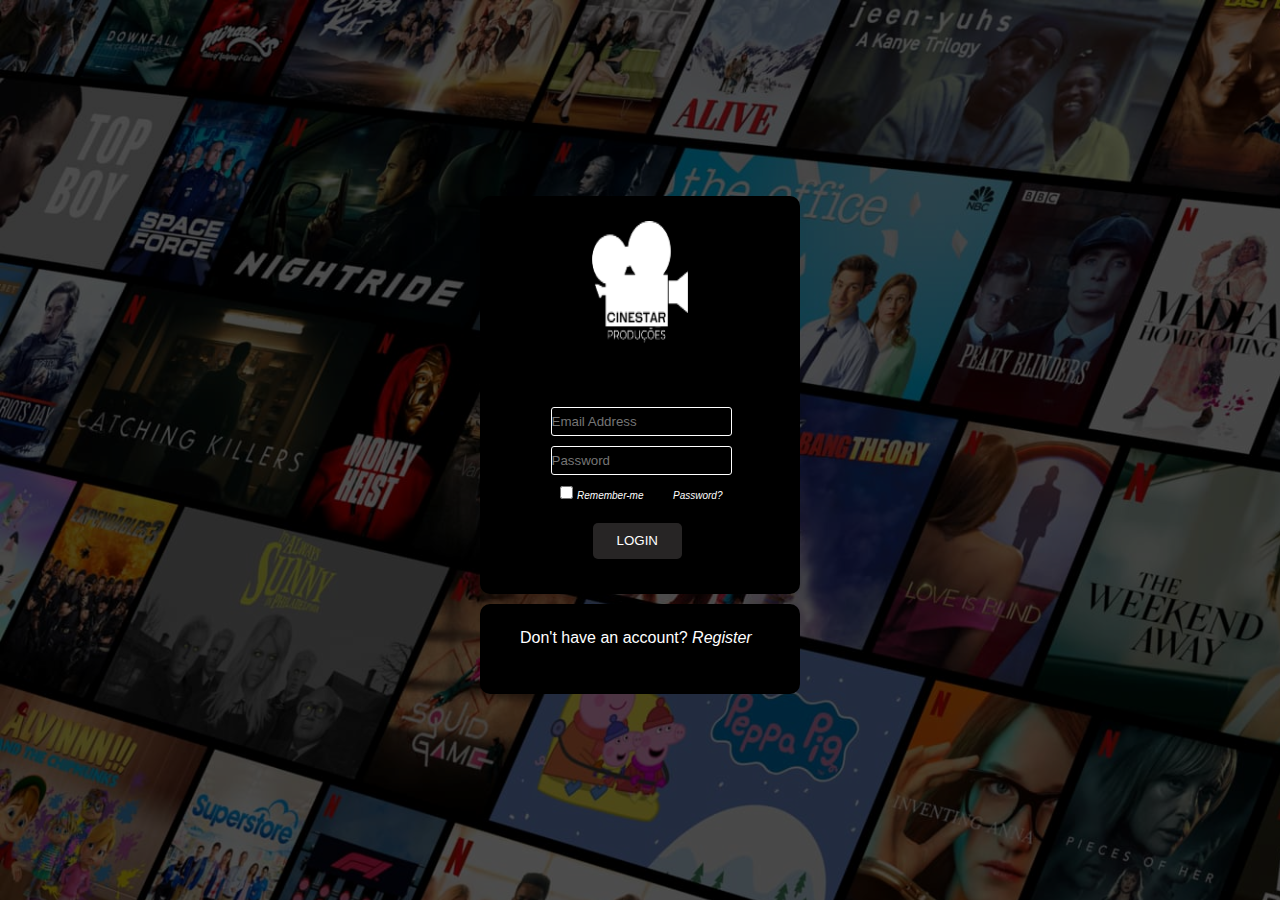
<file: index.html>
<!DOCTYPE html>
<html lang="pt-br">
    <head>
        <title>Cinestar Produções - Login</title>
        <meta charset="UTF-8">
        <meta name="author" content="Arthur Alves | Flaubert Cauê | Melissa Karen | Mickaelle Karine">
        <meta name="keywords" content="Filmes, Séries, Cinema, Assitir">
        <meta name="viewport" content="width=device-width, initial-scale=1.0">
        
        <link rel="stylesheet" href="login.css">
    </head>
    <body >
        <div class="pai">
            <div class="quadro">
                <img src="logo.png" alt="logo" class="foto_logo">

                <form id="formulario">
                    <div class="entradas">
                        
                        <input type="text" class="c_entrada email" id="email" placeholder="Email Address" required> 
                        <span id="emailError" style="color: red;"></span>
                       
                        <input type="password" class="c_entrada senha" id="Senha" placeholder="Password" required>
                        <span id="senhaError" style="color: red;"></span>
                       
                        
                        <div class="concluido">
                            <input type="checkbox">
                            <p class="texto">Remember-me</p>    
                            <p class="texto2"> Password?</p>
                        </div>
                    </div>
                    <button class="butao" type="submit">LOGIN</button>
                    
                </form>
               

                
            </div>

            <div class="quadro2">
                <p class="texto3">
                    Don't have an account? 
                </p>
                <button class="botao_registro" id="redireciona">
                    Register
                </button>
            </div>
        </div>  
        <script src="login.js"></script>
    </body>
</html>
</file>
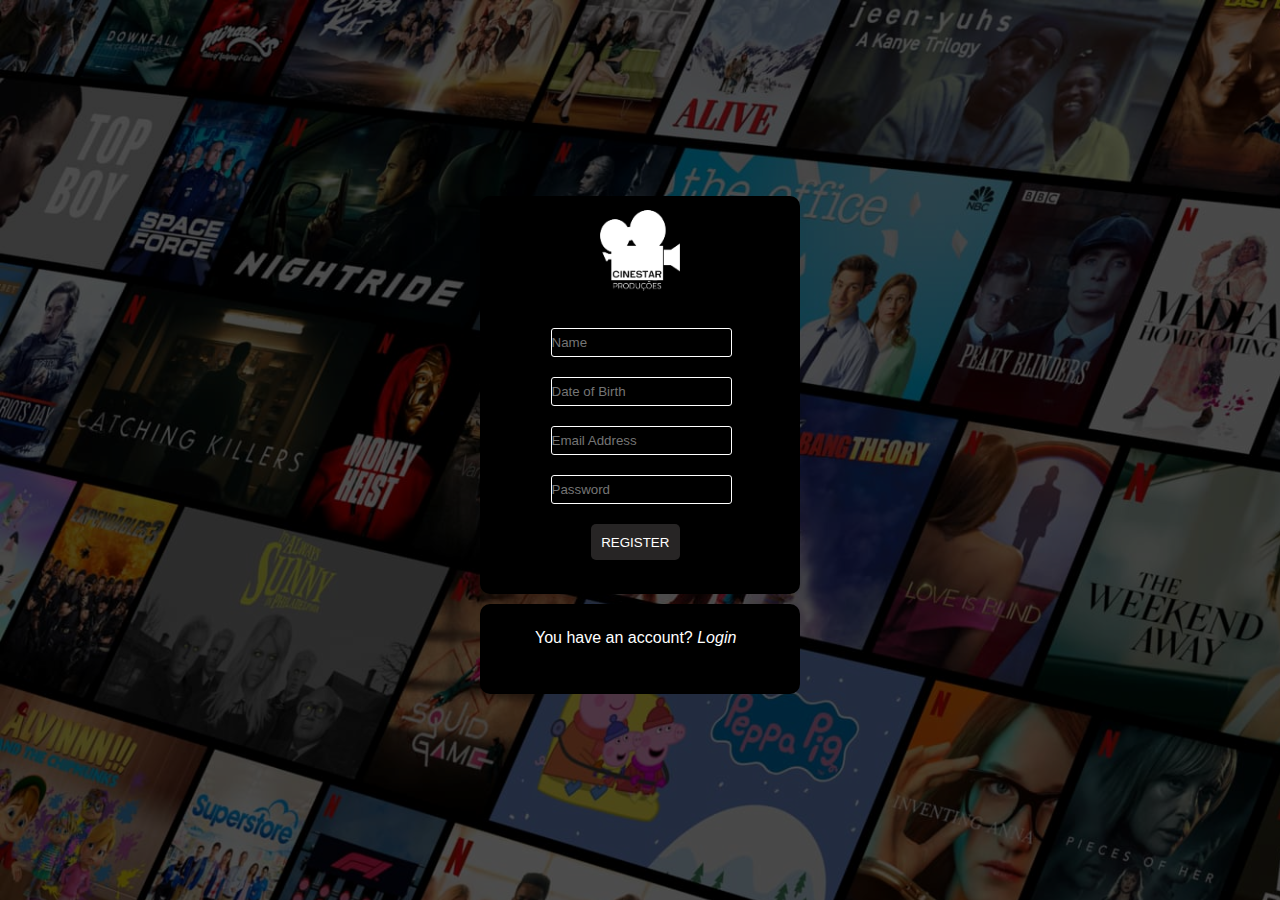
<file: Cadastro.html>
<!DOCTYPE html>
<html lang="pt-br">
    <head>
        <title>Cinestar Produções - Cadastro</title>
        <meta charset="UTF-8">
        <meta name="author" content="Arthur Alves | Flaubert Cauê | Melissa Karen | Mickaelle Karine">
        <meta name="keywords" content="Filmes, Séries, Cinema, Assitir">
        <meta name="viewport" content="width=device-width, initial-scale=1.0">
        
        <link rel="stylesheet" href="cadastro.css">
    </head>
    <body >
        <div class="pai">

            <div class="quadro">

                <img src="logo.png" alt="logo" class="foto_logo">

                <form id="formulario">
                    <div class="entradas">
                        <input type="text"  class="c_entrada" placeholder="Name" required >

                        <span id="dataError" style="color: red;"></span>
                        <input type="text"  class="c_entrada" id="data" placeholder="Date of Birth" required >
                        
                        <span id="emailError" style="color: red;"></span>
                        <input type="text" name="username" class="c_entrada" id="email"  placeholder="Email Address" required>
                        
                        <span id="senhaError" style="color: red;"></span>
                        <input type="password" name="password" class="c_entrada" placeholder="Password" id="senha" required >
                        
                        
                    </div>

                    <button class="butao" type="submit">REGISTER</button>
                </form>
              
            </div>

            <div class="quadro2">
                <p class="texto3">
                    You have an account? 
                </p>
                <button class="botao_registro" id="redireciona">
                    Login
                </button>

            </div>
        </div>
    <script src="cadastro.js"></script> 
    </body>
</html>
</file>
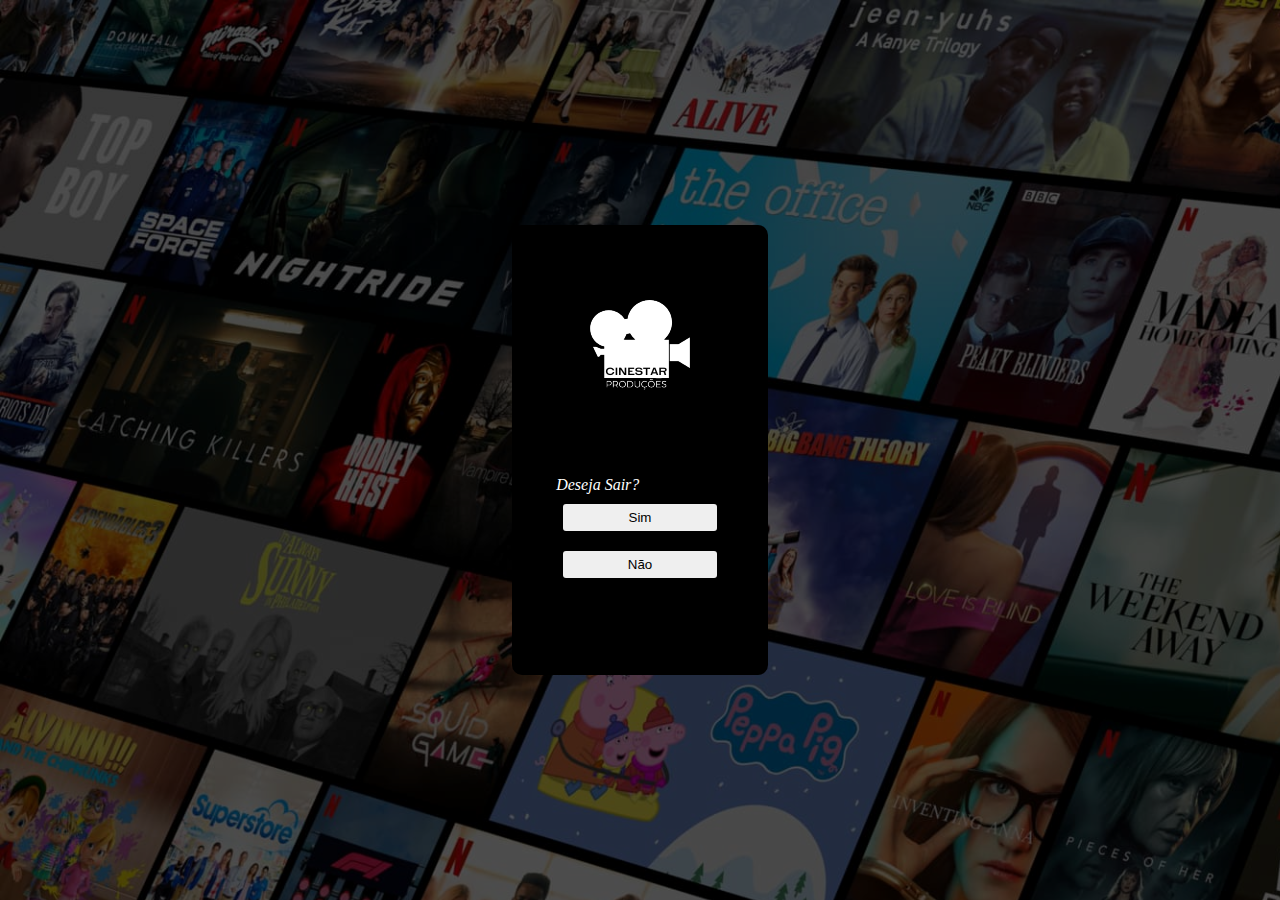
<file: sair.html>
<!DOCTYPE html>
<html lang="en">
    <head>
        <title>Cinestar Produções - Sair</title>
        <meta charset="UTF-8">
        <meta name="author" content="Arthur Alves | Flaubert Cauê | Melissa Karen | Mickaelle Karine">
        <meta name="keywords" content="Filmes, Séries, Cinema, Assitir">
        <meta name="viewport" content="width=device-width, initial-scale=1.0">

        <link rel="stylesheet" href="sair.css" type="text/css">
    </head>
    <body>
        <div class="pai">

            <div class="conteudo">

                <div class="quadro-sair">
                    <div class="div-logo-img">
                        <img src="logo.png" alt="logo" id="logo-header">
                   </div>

                    <div class="div-textos-quadro-sair">
                        <p class="texto-sair"> Deseja Sair?</p>
                        <button class="button-sair button-sim" id="sai">Sim</button>
                        <button class="button-sair button-nao" id="sainn">Não</button>
                   </div>
                   

                </div>

            </div>
            <div class="footer">

            </div>

        </div>
    <script>
        var r = document.getElementById("sai");
        r.addEventListener("click", function(){
            window.location.href = "https://www.google.com.br/?hl=pt-BR"
        })
        var g = document.getElementById("sainn");
        g.addEventListener("click", function(){
            window.location.href = "https://alvesarthur1983.github.io/Cine-star/inicial"
        })
    </script> 
    </body>
</html>
</file>
<file: login.css>
* {
    margin: 0;
    padding: 0;
    font-family: 'Segoe UI', Tahoma, Verdana, sans-serif;  
   
}

body {
   background-image: url('fundo_site.png' );
   border-image-repeat: no-repeat;
}

.pai {
    display: flex;
    justify-content: center;
    align-items: center;
    height: 100vh;
    width: 100%;
    flex-direction: column;  
    background-color: rgba(0, 0, 0, 0.6);
}

.quadro {
    flex:0.2 1 300px;
    width: 320px;
    background-color: black;
    display: flex;
    align-items: center;
    flex-direction: column;
    justify-content: space-around;
    border-radius: 10px;
}
 
.foto_logo {
    width: 30%;
    height: 15vh;
    margin-bottom: 0;
    padding-bottom: 0;
}
 
.butao {
    border-radius: 5px;
    border: none;
    width: 50%;
    height: 4vh;
    color: white;
    background-color:#272525;   
    margin-bottom: 10px;
    margin-left: 42px;
    margin-top: 20px;
}
 
.butao:hover {
    background-color: #484848;   
    font-size: 15px;
}  

.entradas {
    display: flex;
    flex-wrap: wrap;
    flex-direction: column;
    align-items: center;
    justify-content: space-between;
    
    
}

.c_entrada {
    height: 3vh;
    width: 100%;
    background-color: transparent;
    border-radius: 3px;
    border: 1px solid white;
    color: white;
    margin: 0;
    margin-bottom: 10px;
}

input {
    outline: none;
}
 

.texto  {
    display: inline;
    color: white;
    font-size: 10px;
    font-style: oblique;
}
 
.texto2 {
    margin-left: 25px;
    display: inline;
    color: white;
    font-size: 10px;
    font-style: oblique;
}

.texto3 {
    display: inline-block;
    font-size: medium;
    color: white;
    margin-top: 25px;
    margin-left: 40px;
}

.botao_registro {
    display: inline-block;
    font-style: oblique;
    font-size: medium;
    color: white;
    background-color: transparent;
    border: none;
    margin-top: 20px;
}

.botao_registro:hover {
    font-size: large;
}

.quadro2 {
    display: flex;
    margin: 10px;
    background-color: black;
    height: 10vh;
    width: 320px;
    display: block;
    border-radius: 10px;
}
 
.conluido{ 
    display: flex ;
    width: 100%;
    margin-top: 50px;
}


#emailError, #senhaError {
    font-size: 10px;
    font-style: oblique;
}
 
 @media screen and (max-width:700px) {
 
         .foto_usuario {
            width: 35%;
            height: 15vh;
        }

         .quadro {
            flex:0.2 1 200px;
        }         
}
</file>
<file: cadastro.css>
* {
    margin: 0;
    padding: 0;
    font-family: 'Segoe UI', Tahoma, Verdana, sans-serif;  
}

body {
   background-image: url('fundo_site.png' );
   border-image-repeat: no-repeat;
}

.pai {
    display: flex;
    justify-content: center;
    align-items: center;
    height: 100vh;
    width: 100%;
    flex-direction: column;  
    background-color: rgba(0, 0, 0, 0.6);
}

#emailError, #senhaError, #dataError {
    font-size: 10px;
    font-style: oblique;
}

.quadro {
    flex:0.2 1 300px;
    width: 320px;
    background-color: black;
    display: flex;
    align-items: center;
    flex-direction: column;
    justify-content: space-around;
    border-radius: 10px;
}
 
.foto_logo {
    width: 25%;
    height: 10vh;
    margin-bottom: 0;
    padding-bottom: 0;
}
 
.butao {
    border-radius: 5px;
    border: none;
    width: 50%;
    height: 4vh;
    color: white;
    background-color: #272525;
    margin-top: 0;
    padding-top: 0;   
    margin-bottom: 20px;
    margin-left: 40px;
}
 
.butao:hover {
    font-size: 15px;
}    
 
.c_entrada {
    height: 3vh;
    width: 100%;
    background-color: transparent;
    border-radius: 3px;
    border: 1px solid white;
    color: white;
    margin-bottom: 20px;
}

.label_entrada {
    color:  white;  
    font-weight: 200;
    font-size: small;
    margin: 3px;
    margin-top: 0;
}

input {
    outline: none;
}
 
.entradas {
    display: flex;
    flex-wrap: wrap;
    flex-direction: column;
    flex-basis: 100px;
    justify-content: space-between;
}
 
.texto  {
    display: inline;
    color: white;
    font-size: 10px;
    font-style: oblique;
}
 
.texto2 {
    margin-left: 25px;
    display: inline;
    color: white;
    font-size: 10px;
    font-style: oblique;
}

.texto3 {
    display: inline-block;
    font-size: medium;
    color: white;
    margin-top: 25px;
    margin-left: 55px;
}

.botao_registro {
    display: inline-block;
    font-style: oblique;
    font-size: medium;
    color: white;
    background-color: transparent;
    border: none;
    margin-top: 20px;
}

.botao_registro:hover {
    font-size: large;
}

.quadro2 {
    display: flex;
    margin: 10px;
    background-color: black;
    height: 10vh;
    width: 320px;
    display: block;
    border-radius: 10px;
}
 
.conluido{ 
    display: flex ;
    width: 100%;
}
 
 @media screen and (max-width:700px) {
 
         .foto_usuario {
            width: 35%;
            height: 15vh;
        }

         .quadro {
            flex:0.2 1 200px;
        }         
}
</file>
<file: sair.css>
* {
    margin: 0;
    padding: 0;
}

body {
    background-image: url('fundo_site.png' );
    border-image-repeat: no-repeat;
}
 
.pai {
    height: 100vh;
    width: 100%;
    flex-direction: column;  
    background-color: rgba(0, 0, 0, 0.6);
}


.conteudo {
    display: flex;
    align-items: center;
    justify-content: center;
    height: 100%;
}

.texto-sair {
    color: white;
    font-style: oblique;
    margin-left: -33%;
}

.quadro-sair {
    display: flex;
    flex-direction: column;
    justify-content: space-around;
    align-items: center;
    border-radius: 10px;
    background-color: black;
    height: 50vh;
    width: 20%;
}

.button-sim, .button-nao {
    width: 60%;
    margin: 10px;
    border: none;
    height: 3vh;
    border-radius: 3px;
}


.button-sim:hover, .button-nao:hover {
    background-color: rgb(175, 172, 172);
}

.foto_logo {
    width: 30%;
    height: 20vh;
    margin-bottom: 0;
    padding-bottom: 0;
}

.div-textos-quadro-sair {
    font-family: Cambria, Cochin, Georgia, Times, 'Times New Roman', serif;
    display: flex;
    flex-direction: column;
    align-items: center;
    width: 100%;
    margin-bottom: 30%;
    margin-top: 20%;
}

.div-logo-img{
    margin-top:25% ;
}

@media screen and (max-width:700px) {
 
    .foto_usuario {
       width: 35%;
       height: 15vh;
   }

    .quadro-sair {
       flex:0.2 1 200px;
   }         
}


@media (max-width:1024px) and (min-width:600px){
    .foto_usuario {
        width: 35%;
        height: 15vh;
    }
 
     .quadro-sair {
        height: 60vh;
        flex:0.2 1 200px;
    }      

} 

@media (max-width:1180px) and (min-width:600px){
    .foto_usuario {
        width: 35%;
        height: 15vh;
    }
 
     .quadro-sair {
        flex:0.2 1 200px;
    }      

}
</file>
